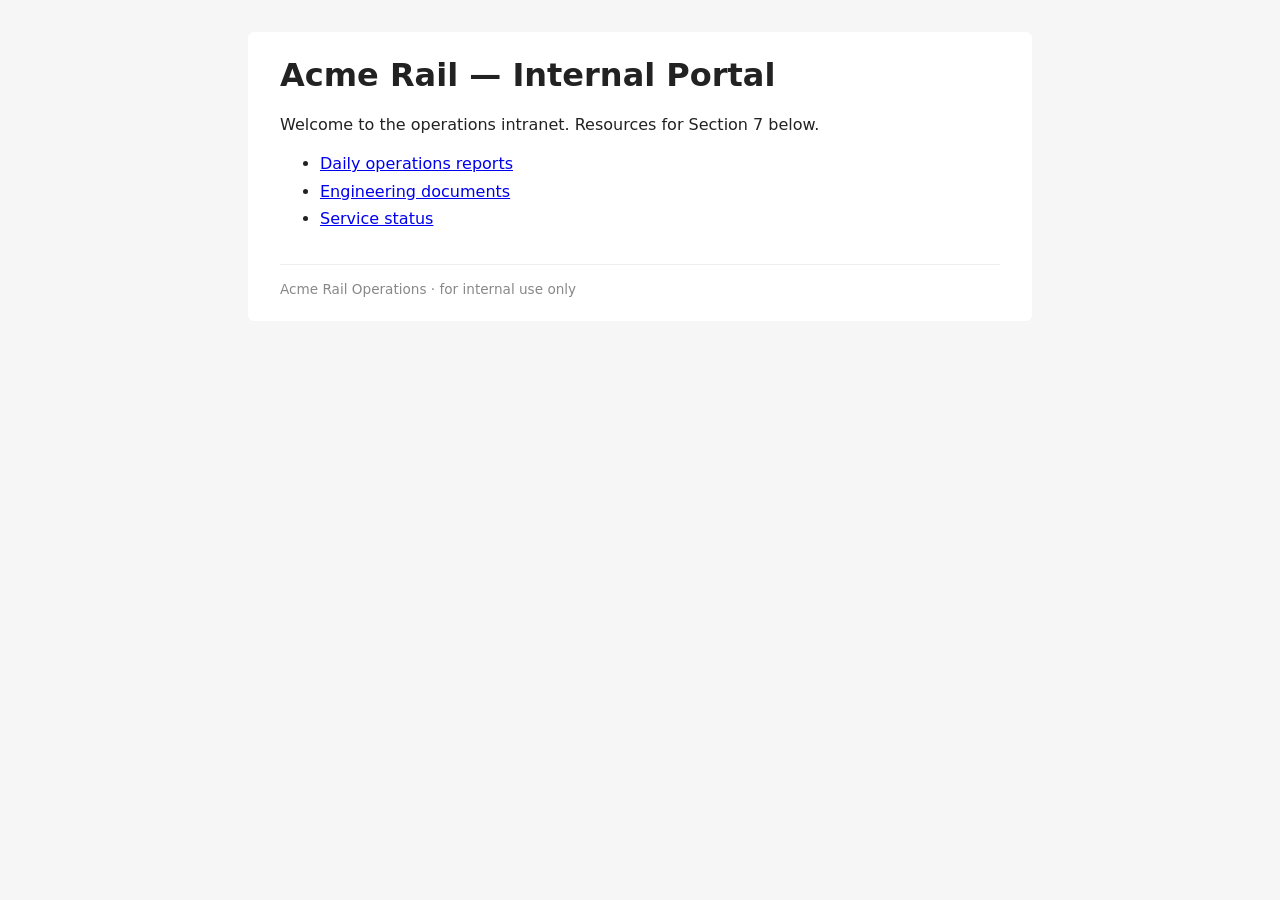
<file: noise/intranet/index.html>
<!doctype html>
<html lang="en">
<head>
<meta charset="utf-8"><title>Acme Rail — Intranet</title>
<style>
  body { font-family: -apple-system, system-ui, sans-serif; background:#f6f6f6; margin:0; padding:2rem; color:#222; }
  main { max-width: 720px; margin: 0 auto; background: #fff; padding: 1.5rem 2rem; border-radius: 6px; }
  h1 { margin-top: 0; }
  ul { line-height: 1.7; }
  .footer { color: #888; font-size: 0.85rem; margin-top: 2rem; border-top: 1px solid #eee; padding-top: 1rem; }
</style>
</head>
<body>
<main>
  <h1>Acme Rail — Internal Portal</h1>
  <p>Welcome to the operations intranet. Resources for Section 7 below.</p>
  <ul>
    <li><a href="/reports/">Daily operations reports</a></li>
    <li><a href="/files/">Engineering documents</a></li>
    <li><a href="/status">Service status</a></li>
  </ul>
  <div class="footer">Acme Rail Operations · for internal use only</div>
</main>
</body>
</html>
</file>
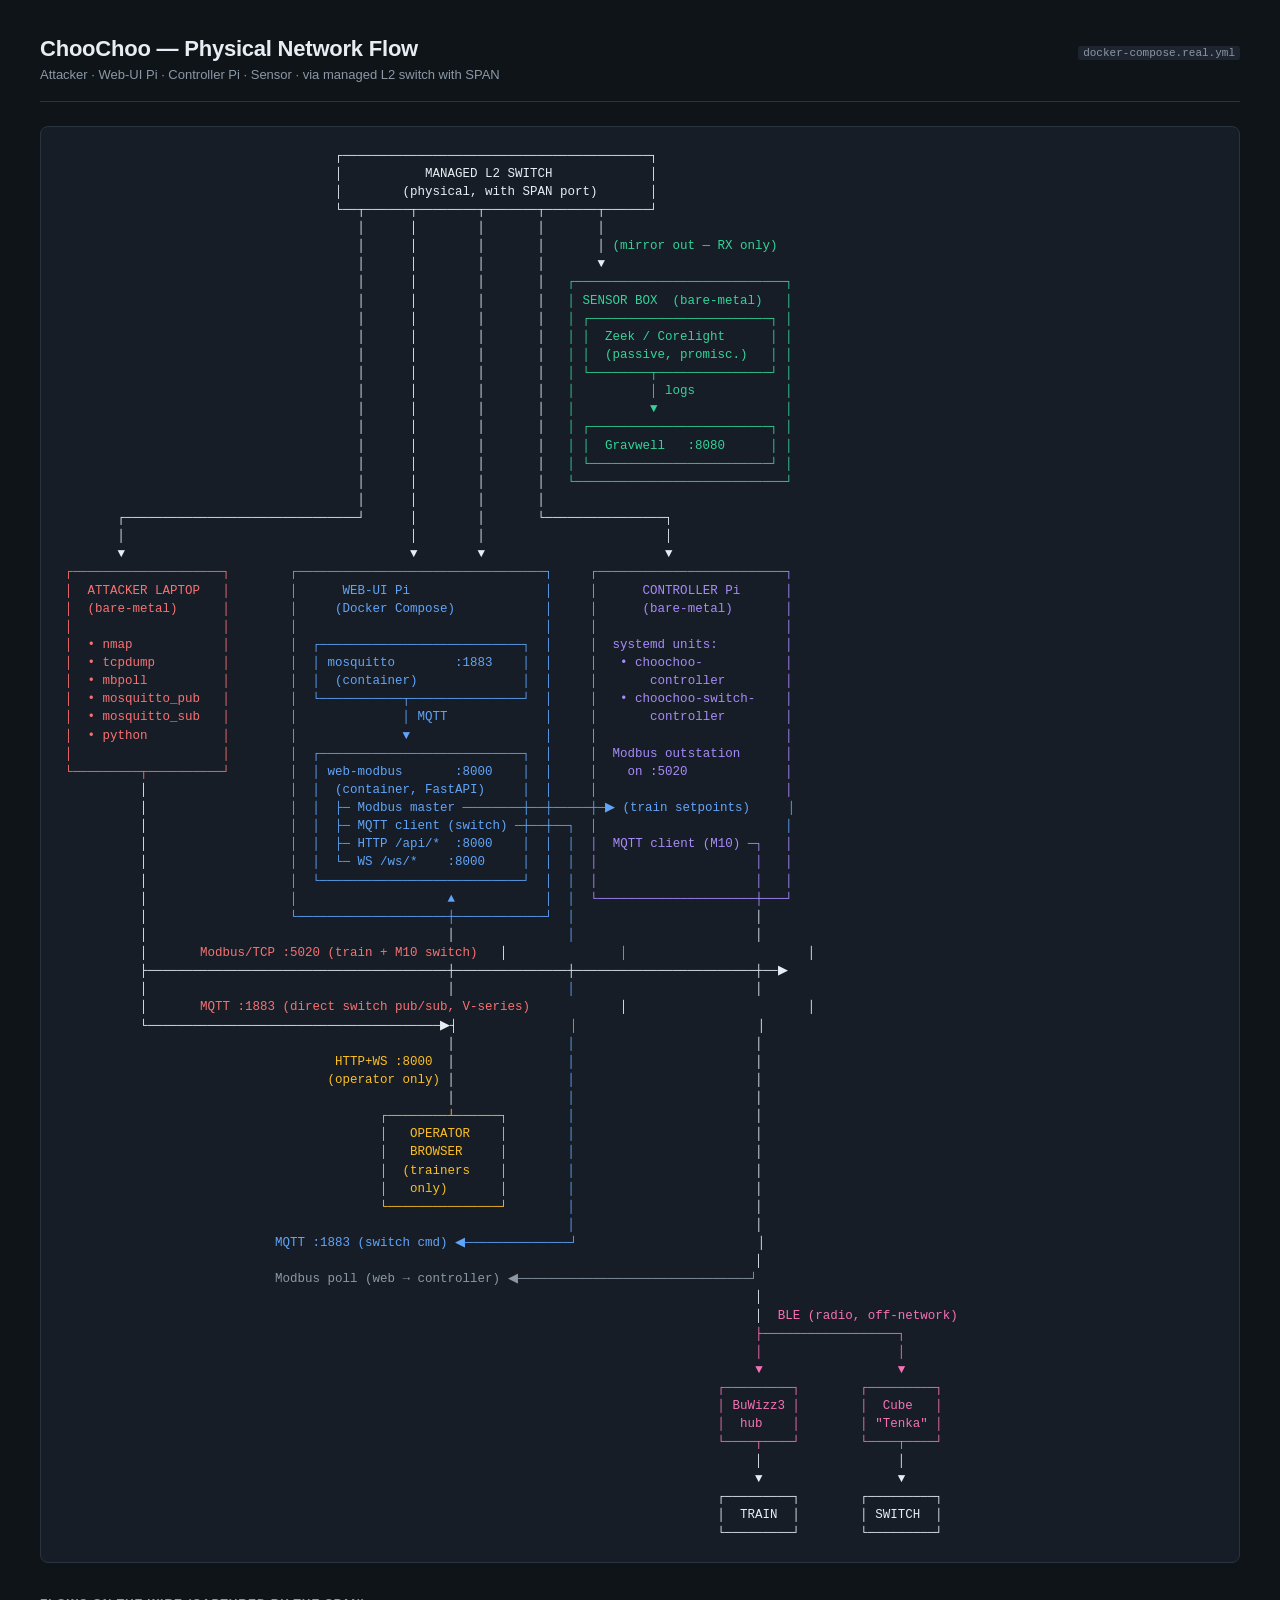
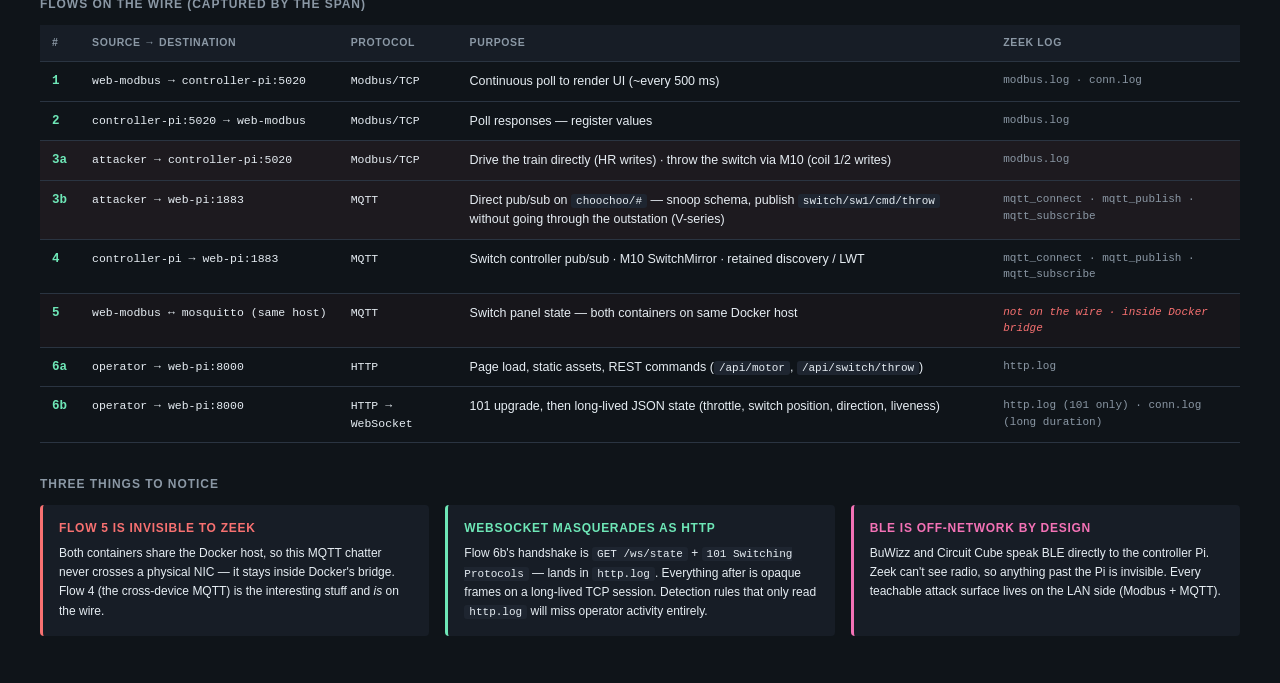
<file: docs/network-flow.html>
<!DOCTYPE html>
<html lang="en">
<head>
<meta charset="UTF-8">
<title>ChooChoo — Physical Network Flow</title>
<style>
  :root {
    --bg: #0f1419;
    --panel: #171d26;
    --panel-2: #1e2530;
    --border: #2a3441;
    --text: #e6edf3;
    --dim: #8b98a5;
    --accent: #6ee7b7;
    --attacker: #f87171;
    --operator: #fbbf24;
    --web: #60a5fa;
    --controller: #a78bfa;
    --sensor: #34d399;
    --ble: #f472b6;
  }
  * { box-sizing: border-box; }
  html, body {
    margin: 0;
    padding: 0;
    background: var(--bg);
    color: var(--text);
    font: 14px/1.5 -apple-system, BlinkMacSystemFont, "SF Pro Text", "Segoe UI", sans-serif;
  }
  .page {
    max-width: 1400px;
    margin: 0 auto;
    padding: 32px 40px 48px;
  }
  header {
    display: flex;
    align-items: baseline;
    justify-content: space-between;
    margin-bottom: 24px;
    padding-bottom: 16px;
    border-bottom: 1px solid var(--border);
  }
  h1 { font-size: 22px; font-weight: 600; margin: 0; letter-spacing: -0.01em; }
  .sub { color: var(--dim); font-size: 13px; }
  h2 {
    font-size: 12px;
    text-transform: uppercase;
    letter-spacing: 0.08em;
    color: var(--dim);
    font-weight: 600;
    margin: 32px 0 12px;
  }

  .diagram-box {
    background: var(--panel);
    border: 1px solid var(--border);
    border-radius: 8px;
    padding: 20px 24px;
    overflow-x: auto;
  }
  pre {
    margin: 0;
    font-family: "SF Mono", "JetBrains Mono", Menlo, Consolas, monospace;
    font-size: 12.5px;
    line-height: 1.45;
    color: var(--text);
    white-space: pre;
  }

  /* Inline color helpers used inside <pre> */
  .c-attacker { color: var(--attacker); }
  .c-web      { color: var(--web); }
  .c-ctrl     { color: var(--controller); }
  .c-sensor   { color: var(--sensor); }
  .c-oper     { color: var(--operator); }
  .c-ble      { color: var(--ble); }
  .c-dim      { color: var(--dim); }
  .c-accent   { color: var(--accent); }
  .c-bold     { font-weight: 700; }

  /* Flow table */
  table {
    width: 100%;
    border-collapse: collapse;
    font-size: 12.5px;
    margin-top: 4px;
  }
  th, td {
    padding: 10px 12px;
    text-align: left;
    border-bottom: 1px solid var(--border);
    vertical-align: top;
  }
  th {
    background: var(--panel);
    color: var(--dim);
    font-weight: 600;
    text-transform: uppercase;
    font-size: 10.5px;
    letter-spacing: 0.06em;
  }
  td.num { font-weight: 600; color: var(--accent); font-family: "SF Mono", Menlo, monospace; width: 40px; }
  td.route { font-family: "SF Mono", Menlo, monospace; font-size: 11.5px; color: var(--text); white-space: nowrap; }
  td.proto { font-family: "SF Mono", Menlo, monospace; font-size: 11.5px; }
  td.zeek { font-family: "SF Mono", Menlo, monospace; font-size: 11px; color: var(--dim); }
  .invisible { color: var(--attacker) !important; font-style: italic; }
  tr.attacker-row td { background: rgba(248, 113, 113, 0.06); }
  tr.invisible-row td { background: rgba(248, 113, 113, 0.03); }

  /* Callouts */
  .callouts {
    display: grid;
    grid-template-columns: repeat(3, 1fr);
    gap: 16px;
    margin-top: 12px;
  }
  .callout {
    background: var(--panel);
    border-left: 3px solid var(--accent);
    border-radius: 4px;
    padding: 14px 16px;
    font-size: 12px;
    line-height: 1.6;
  }
  .callout.warn { border-left-color: var(--attacker); }
  .callout.note { border-left-color: var(--ble); }
  .callout h3 {
    margin: 0 0 6px;
    font-size: 12px;
    text-transform: uppercase;
    letter-spacing: 0.06em;
    color: var(--accent);
  }
  .callout.warn h3 { color: var(--attacker); }
  .callout.note h3 { color: var(--ble); }
  code {
    background: var(--panel-2);
    padding: 1px 5px;
    border-radius: 3px;
    font-family: "SF Mono", Menlo, monospace;
    font-size: 11px;
  }
</style>
</head>
<body>
<div class="page">

  <header>
    <div>
      <h1>ChooChoo — Physical Network Flow</h1>
      <div class="sub">Attacker · Web-UI Pi · Controller Pi · Sensor · via managed L2 switch with SPAN</div>
    </div>
    <div class="sub"><code>docker-compose.real.yml</code></div>
  </header>

  <div class="diagram-box">
<pre>
                                    ┌─────────────────────────────────────────┐
                                    │           MANAGED L2 SWITCH             │
                                    │        (physical, with SPAN port)       │
                                    └──┬──────┬────────┬───────┬───────┬──────┘
                                       │      │        │       │       │
                                       │      │        │       │       │ <span class="c-sensor">(mirror out — RX only)</span>
                                       │      │        │       │       ▼
                                       │      │        │       │   <span class="c-sensor">┌────────────────────────────┐</span>
                                       │      │        │       │   <span class="c-sensor">│ SENSOR BOX  (bare-metal)   │</span>
                                       │      │        │       │   <span class="c-sensor">│ ┌────────────────────────┐ │</span>
                                       │      │        │       │   <span class="c-sensor">│ │  Zeek / Corelight      │ │</span>
                                       │      │        │       │   <span class="c-sensor">│ │  (passive, promisc.)   │ │</span>
                                       │      │        │       │   <span class="c-sensor">│ └────────┬───────────────┘ │</span>
                                       │      │        │       │   <span class="c-sensor">│          │ logs            │</span>
                                       │      │        │       │   <span class="c-sensor">│          ▼                 │</span>
                                       │      │        │       │   <span class="c-sensor">│ ┌────────────────────────┐ │</span>
                                       │      │        │       │   <span class="c-sensor">│ │  Gravwell   :8080      │ │</span>
                                       │      │        │       │   <span class="c-sensor">│ └────────────────────────┘ │</span>
                                       │      │        │       │   <span class="c-sensor">└────────────────────────────┘</span>
                                       │      │        │       │
       ┌───────────────────────────────┘      │        │       └────────────────┐
       │                                      │        │                        │
       ▼                                      ▼        ▼                        ▼
<span class="c-attacker">┌────────────────────┐</span>        <span class="c-web">┌─────────────────────────────────┐</span>     <span class="c-ctrl">┌─────────────────────────┐</span>
<span class="c-attacker">│  ATTACKER LAPTOP   │</span>        <span class="c-web">│      WEB-UI Pi                  │</span>     <span class="c-ctrl">│      CONTROLLER Pi      │</span>
<span class="c-attacker">│  (bare-metal)      │</span>        <span class="c-web">│     (Docker Compose)            │</span>     <span class="c-ctrl">│      (bare-metal)       │</span>
<span class="c-attacker">│                    │</span>        <span class="c-web">│                                 │</span>     <span class="c-ctrl">│                         │</span>
<span class="c-attacker">│  • nmap            │</span>        <span class="c-web">│  ┌───────────────────────────┐  │</span>     <span class="c-ctrl">│  systemd units:         │</span>
<span class="c-attacker">│  • tcpdump         │</span>        <span class="c-web">│  │ mosquitto        :1883    │  │</span>     <span class="c-ctrl">│   • choochoo-           │</span>
<span class="c-attacker">│  • mbpoll          │</span>        <span class="c-web">│  │  (container)              │  │</span>     <span class="c-ctrl">│       controller        │</span>
<span class="c-attacker">│  • mosquitto_pub   │</span>        <span class="c-web">│  └───────────┬───────────────┘  │</span>     <span class="c-ctrl">│   • choochoo-switch-    │</span>
<span class="c-attacker">│  • mosquitto_sub   │</span>        <span class="c-web">│              │ MQTT             │</span>     <span class="c-ctrl">│       controller        │</span>
<span class="c-attacker">│  • python          │</span>        <span class="c-web">│              ▼                  │</span>     <span class="c-ctrl">│                         │</span>
<span class="c-attacker">│                    │</span>        <span class="c-web">│  ┌───────────────────────────┐  │</span>     <span class="c-ctrl">│  Modbus outstation      │</span>
<span class="c-attacker">└─────────┬──────────┘</span>        <span class="c-web">│  │ web-modbus       :8000    │  │</span>     <span class="c-ctrl">│    on :5020             │</span>
          │                   <span class="c-web">│  │  (container, FastAPI)     │  │</span>     <span class="c-ctrl">│                         │</span>
          │                   <span class="c-web">│  │  ├─ Modbus master ────────┼──┼─────┼─▶ (train setpoints)     │</span>
          │                   <span class="c-web">│  │  ├─ MQTT client (switch) ─┼──┼──┐  │                         │</span>
          │                   <span class="c-web">│  │  ├─ HTTP /api/*  :8000    │  │</span>  <span class="c-web">│</span>  <span class="c-ctrl">│  MQTT client (M10) ─┐   │</span>
          │                   <span class="c-web">│  │  └─ WS /ws/*    :8000     │  │</span>  <span class="c-web">│</span>  <span class="c-ctrl">│                     │   │</span>
          │                   <span class="c-web">│  └───────────────────────────┘  │</span>  <span class="c-web">│</span>  <span class="c-ctrl">│                     │   │</span>
          │                   <span class="c-web">│                    ▲            │</span>  <span class="c-web">│</span>  <span class="c-ctrl">└─────────────────────┼───┘</span>
          │                   <span class="c-web">└────────────────────┼────────────┘</span>  <span class="c-web">│</span>                        │
          │                                        │               <span class="c-web">│</span>                        │
          │       <span class="c-attacker">Modbus/TCP :5020 (train + M10 switch)</span>   │               <span class="c-web">│</span>                        │
          ├────────────────────────────────────────┼───────────────┼────────────────────────┼──▶
          │                                        │               <span class="c-web">│</span>                        │
          │       <span class="c-attacker">MQTT :1883 (direct switch pub/sub, V-series)</span>            │                        │
          └───────────────────────────────────────▶┤               <span class="c-web">│</span>                        │
                                                   │               <span class="c-web">│</span>                        │
                                    <span class="c-oper">HTTP+WS :8000</span>  │               <span class="c-web">│</span>                        │
                                   <span class="c-oper">(operator only)</span> │               <span class="c-web">│</span>                        │
                                                   │               <span class="c-web">│</span>                        │
                                          <span class="c-oper">┌────────┴──────┐</span>        <span class="c-web">│</span>                        │
                                          <span class="c-oper">│   OPERATOR    │</span>        <span class="c-web">│</span>                        │
                                          <span class="c-oper">│   BROWSER     │</span>        <span class="c-web">│</span>                        │
                                          <span class="c-oper">│  (trainers    │</span>        <span class="c-web">│</span>                        │
                                          <span class="c-oper">│   only)       │</span>        <span class="c-web">│</span>                        │
                                          <span class="c-oper">└───────────────┘</span>        <span class="c-web">│</span>                        │
                                                                   <span class="c-web">│</span>                        │
                            <span class="c-web">MQTT :1883 (switch cmd) ◀──────────────┘</span>                        │
                                                                                            │
                            <span class="c-dim">Modbus poll (web → controller) ◀───────────────────────────────┘</span>
                                                                                            │
                                                                                            │  <span class="c-ble">BLE (radio, off-network)</span>
                                                                                            <span class="c-ble">├──────────────────┐</span>
                                                                                            <span class="c-ble">│                  │</span>
                                                                                            <span class="c-ble">▼                  ▼</span>
                                                                                       <span class="c-ble">┌─────────┐        ┌─────────┐</span>
                                                                                       <span class="c-ble">│ BuWizz3 │        │  Cube   │</span>
                                                                                       <span class="c-ble">│  hub    │        │ "Tenka" │</span>
                                                                                       <span class="c-ble">└────┬────┘        └────┬────┘</span>
                                                                                            │                  │
                                                                                            ▼                  ▼
                                                                                       ┌─────────┐        ┌─────────┐
                                                                                       │  TRAIN  │        │ SWITCH  │
                                                                                       └─────────┘        └─────────┘
</pre>
  </div>

  <h2>Flows on the wire (captured by the SPAN)</h2>
  <table>
    <thead>
      <tr>
        <th>#</th>
        <th>Source → Destination</th>
        <th>Protocol</th>
        <th>Purpose</th>
        <th>Zeek log</th>
      </tr>
    </thead>
    <tbody>
      <tr>
        <td class="num">1</td>
        <td class="route">web-modbus → controller-pi:5020</td>
        <td class="proto">Modbus/TCP</td>
        <td>Continuous poll to render UI (~every 500 ms)</td>
        <td class="zeek">modbus.log · conn.log</td>
      </tr>
      <tr>
        <td class="num">2</td>
        <td class="route">controller-pi:5020 → web-modbus</td>
        <td class="proto">Modbus/TCP</td>
        <td>Poll responses — register values</td>
        <td class="zeek">modbus.log</td>
      </tr>
      <tr class="attacker-row">
        <td class="num">3a</td>
        <td class="route">attacker → controller-pi:5020</td>
        <td class="proto">Modbus/TCP</td>
        <td>Drive the train directly (HR writes) · throw the switch via M10 (coil 1/2 writes)</td>
        <td class="zeek">modbus.log</td>
      </tr>
      <tr class="attacker-row">
        <td class="num">3b</td>
        <td class="route">attacker → web-pi:1883</td>
        <td class="proto">MQTT</td>
        <td>Direct pub/sub on <code>choochoo/#</code> — snoop schema, publish <code>switch/sw1/cmd/throw</code> without going through the outstation (V-series)</td>
        <td class="zeek">mqtt_connect · mqtt_publish · mqtt_subscribe</td>
      </tr>
      <tr>
        <td class="num">4</td>
        <td class="route">controller-pi → web-pi:1883</td>
        <td class="proto">MQTT</td>
        <td>Switch controller pub/sub · M10 SwitchMirror · retained discovery / LWT</td>
        <td class="zeek">mqtt_connect · mqtt_publish · mqtt_subscribe</td>
      </tr>
      <tr class="invisible-row">
        <td class="num">5</td>
        <td class="route">web-modbus ↔ mosquitto (same host)</td>
        <td class="proto">MQTT</td>
        <td>Switch panel state — both containers on same Docker host</td>
        <td class="zeek invisible">not on the wire · inside Docker bridge</td>
      </tr>
      <tr>
        <td class="num">6a</td>
        <td class="route">operator → web-pi:8000</td>
        <td class="proto">HTTP</td>
        <td>Page load, static assets, REST commands (<code>/api/motor</code>, <code>/api/switch/throw</code>)</td>
        <td class="zeek">http.log</td>
      </tr>
      <tr>
        <td class="num">6b</td>
        <td class="route">operator → web-pi:8000</td>
        <td class="proto">HTTP → WebSocket</td>
        <td>101 upgrade, then long-lived JSON state (throttle, switch position, direction, liveness)</td>
        <td class="zeek">http.log (101 only) · conn.log (long duration)</td>
      </tr>
    </tbody>
  </table>

  <h2>Three things to notice</h2>
  <div class="callouts">

    <div class="callout warn">
      <h3>Flow 5 is invisible to Zeek</h3>
      Both containers share the Docker host, so this MQTT chatter never crosses a physical NIC — it stays inside Docker's bridge. Flow 4 (the cross-device MQTT) is the interesting stuff and <em>is</em> on the wire.
    </div>

    <div class="callout">
      <h3>WebSocket masquerades as HTTP</h3>
      Flow 6b's handshake is <code>GET /ws/state</code> + <code>101 Switching Protocols</code> — lands in <code>http.log</code>. Everything after is opaque frames on a long-lived TCP session. Detection rules that only read <code>http.log</code> will miss operator activity entirely.
    </div>

    <div class="callout note">
      <h3>BLE is off-network by design</h3>
      BuWizz and Circuit Cube speak BLE directly to the controller Pi. Zeek can't see radio, so anything past the Pi is invisible. Every teachable attack surface lives on the LAN side (Modbus + MQTT).
    </div>

  </div>

</div>
</body>
</html>
</file>
